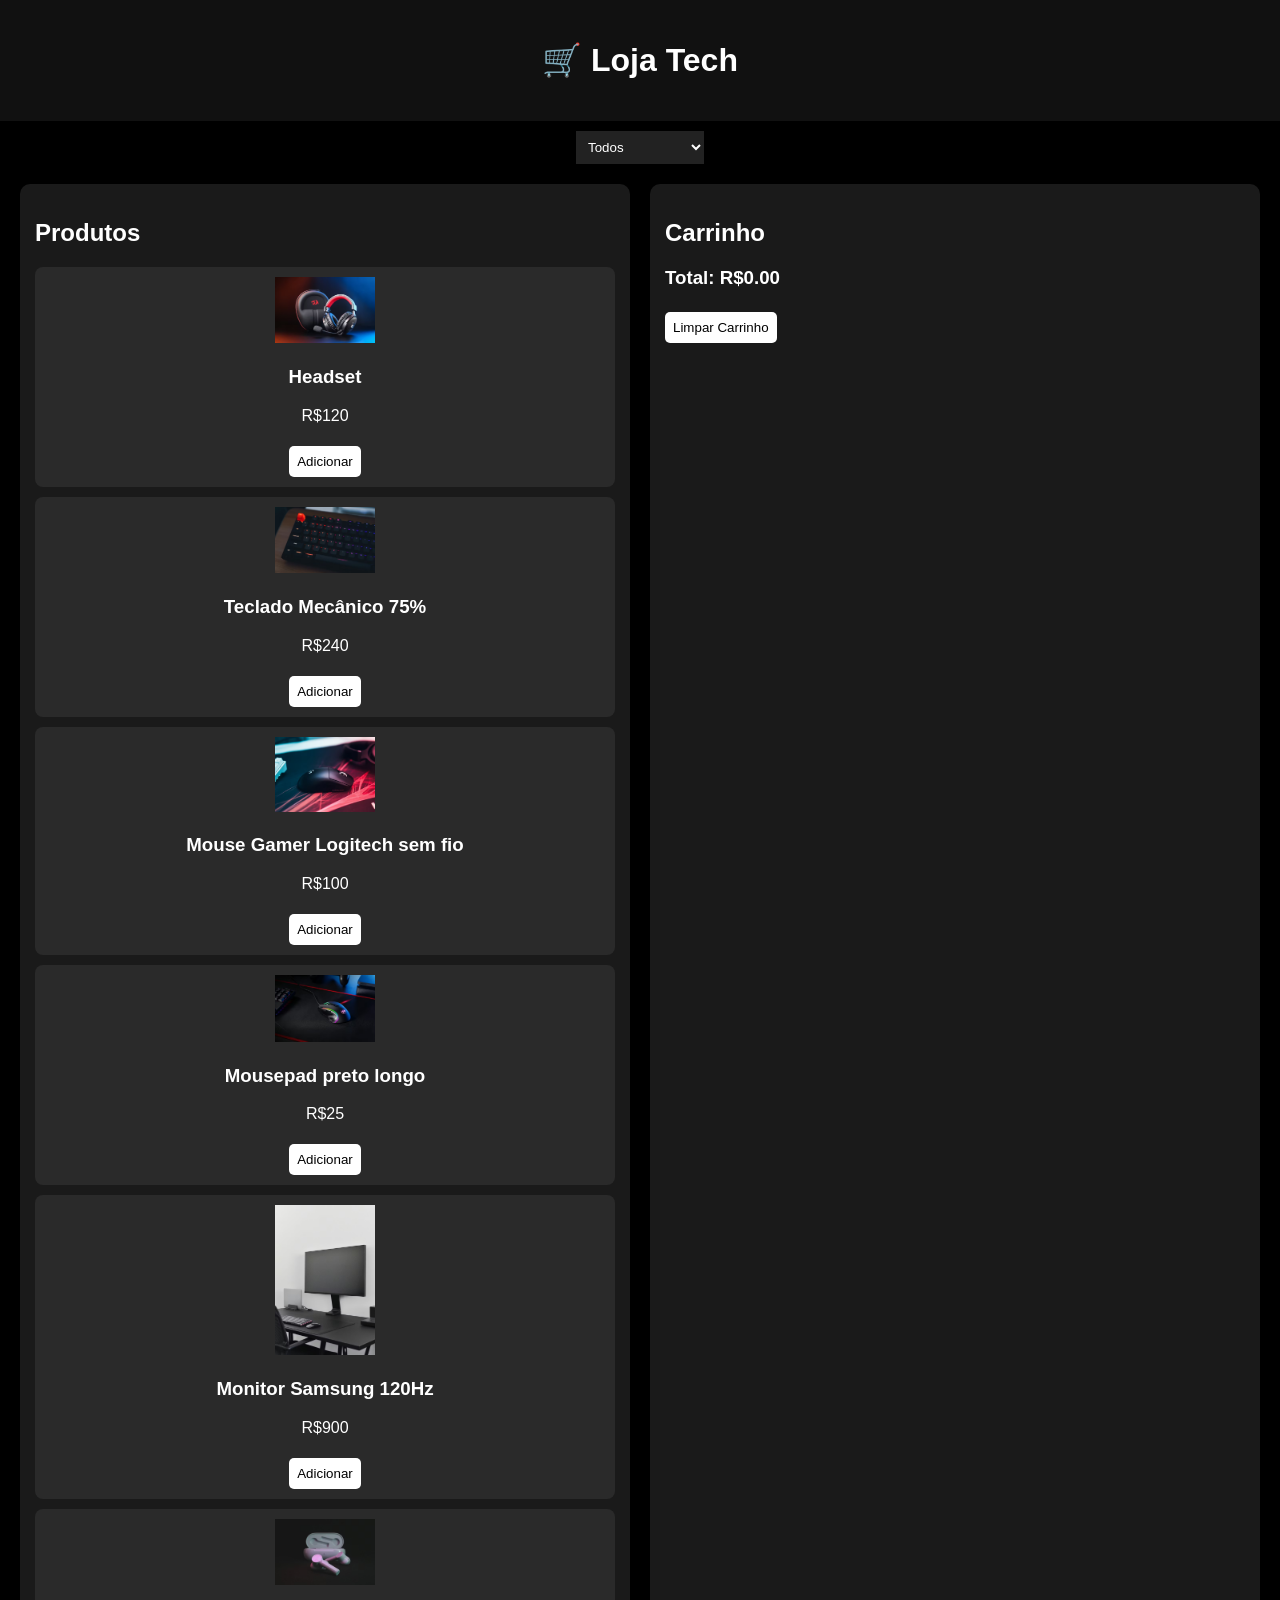
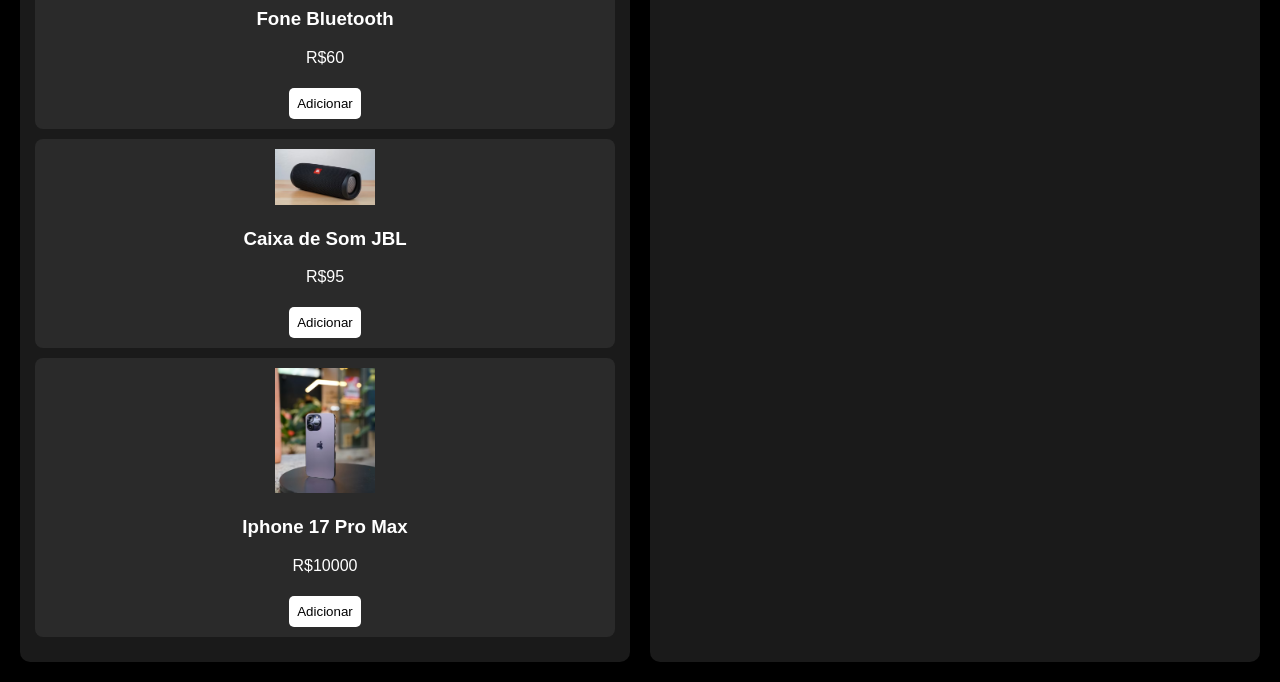
<file: CarrinhosCompras/index.html>
<!DOCTYPE html>
<html lang="pt-br">
<head>
    <meta charset="UTF-8">
    <title>Carrinho de Compras</title>
    <link rel="stylesheet" href="css/css.css">
</head>
<body>

    <header>
        <h1>🛒 Loja Tech</h1>
    </header>

    <section class="filtro">
        <select id="filtro">
            <option value="todos">Todos</option>
            <option value="ate50">Até R$50</option>
            <option value="acima50">Acima de R$50</option>
        </select>
    </section>

    <main class="container">

        <div class="produtos">
            <h2>Produtos</h2>
            <div id="lista-produtos"></div>
        </div>

        <div class="carrinho">
            <h2>Carrinho</h2>
            <div id="lista-carrinho"></div>
            <h3 id="total">Total: R$0.00</h3>
            <button id="limpar">Limpar Carrinho</button>
        </div>

    </main>

    <script src="js/js.js"></script>
</body>
</html>
</file>
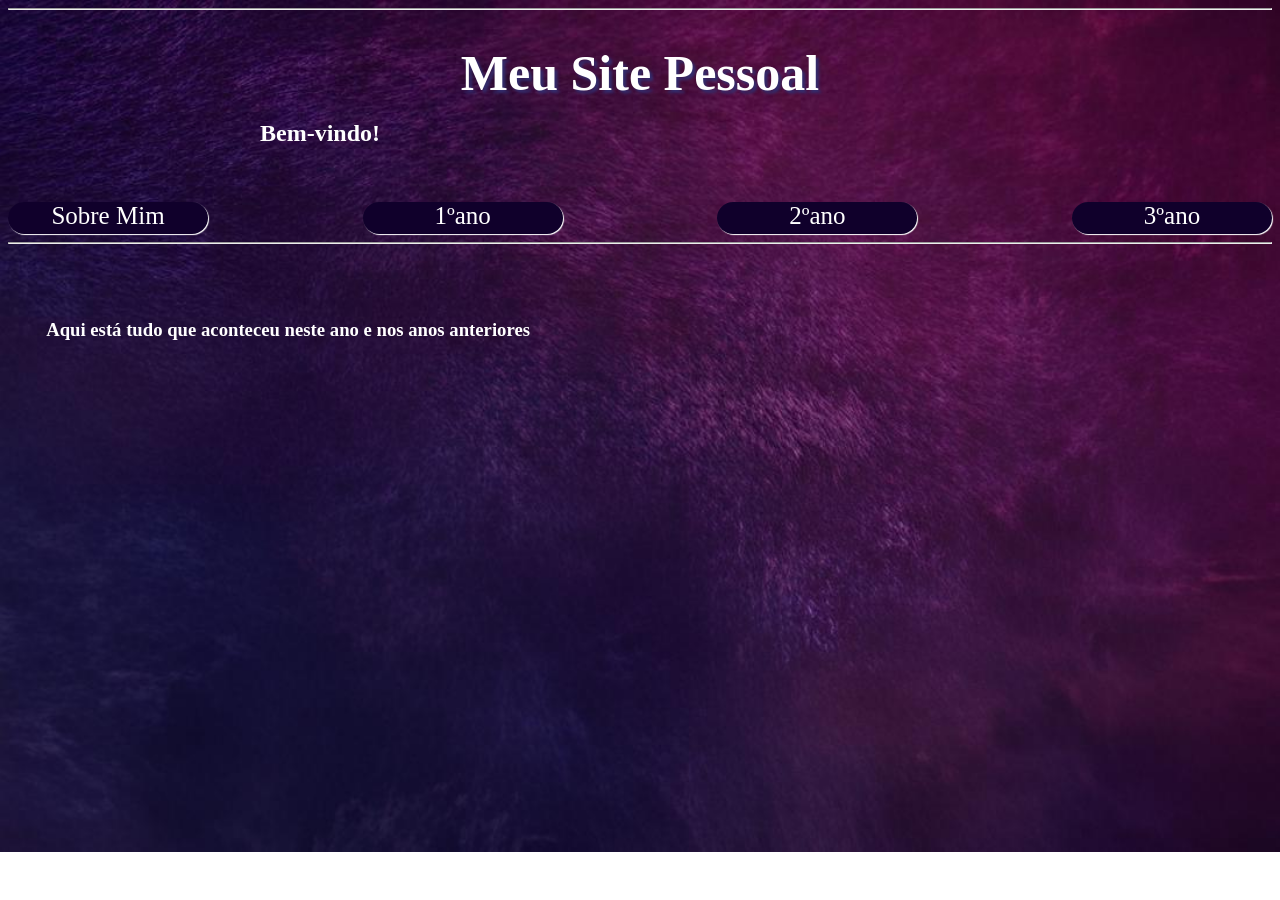
<file: PortfólioPessoal/index.html>
<!DOCTYPE html>
<html lang="pt-br">
<head>
<meta charset="UTF-8">
<title>Meu Site Pessoal</title>
<link rel="stylesheet" href="index.css">
</head>
<body>
    <hr>
    <h1>Meu Site Pessoal</h1>
    <div class="container">
    <a href="sobre_mim.html" class="button">Sobre Mim</a>
    <a href="aulas/1ºano.html" class="button">1ºano</a>
    <a href="aulas/2ºano.html" class="button">2ºano</a>
    <a href="aulas/3ºano.html" class="button">3ºano</a>
    </div>
<hr>
    <h2>Bem-vindo!</h2>
    <h3>Aqui está tudo que aconteceu neste ano e nos anos anteriores</h3>

</body>
</html>
</file>
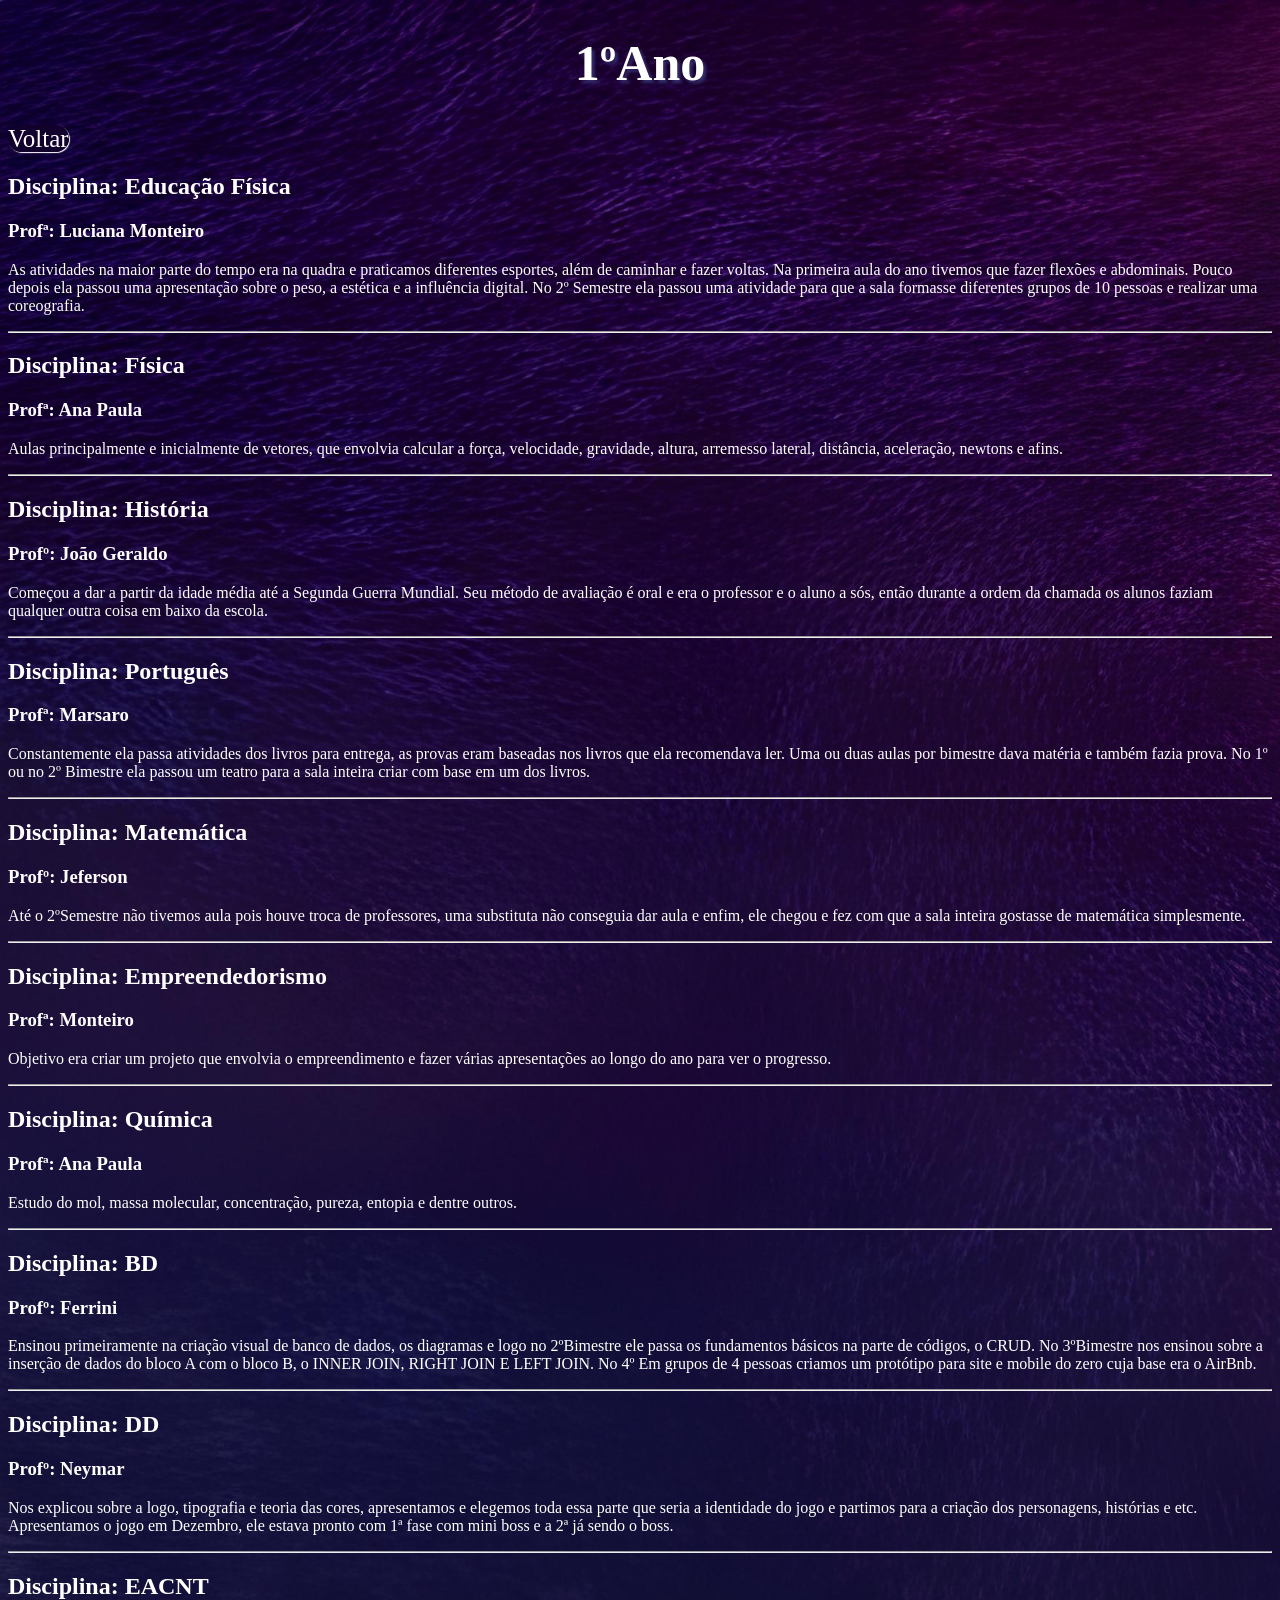
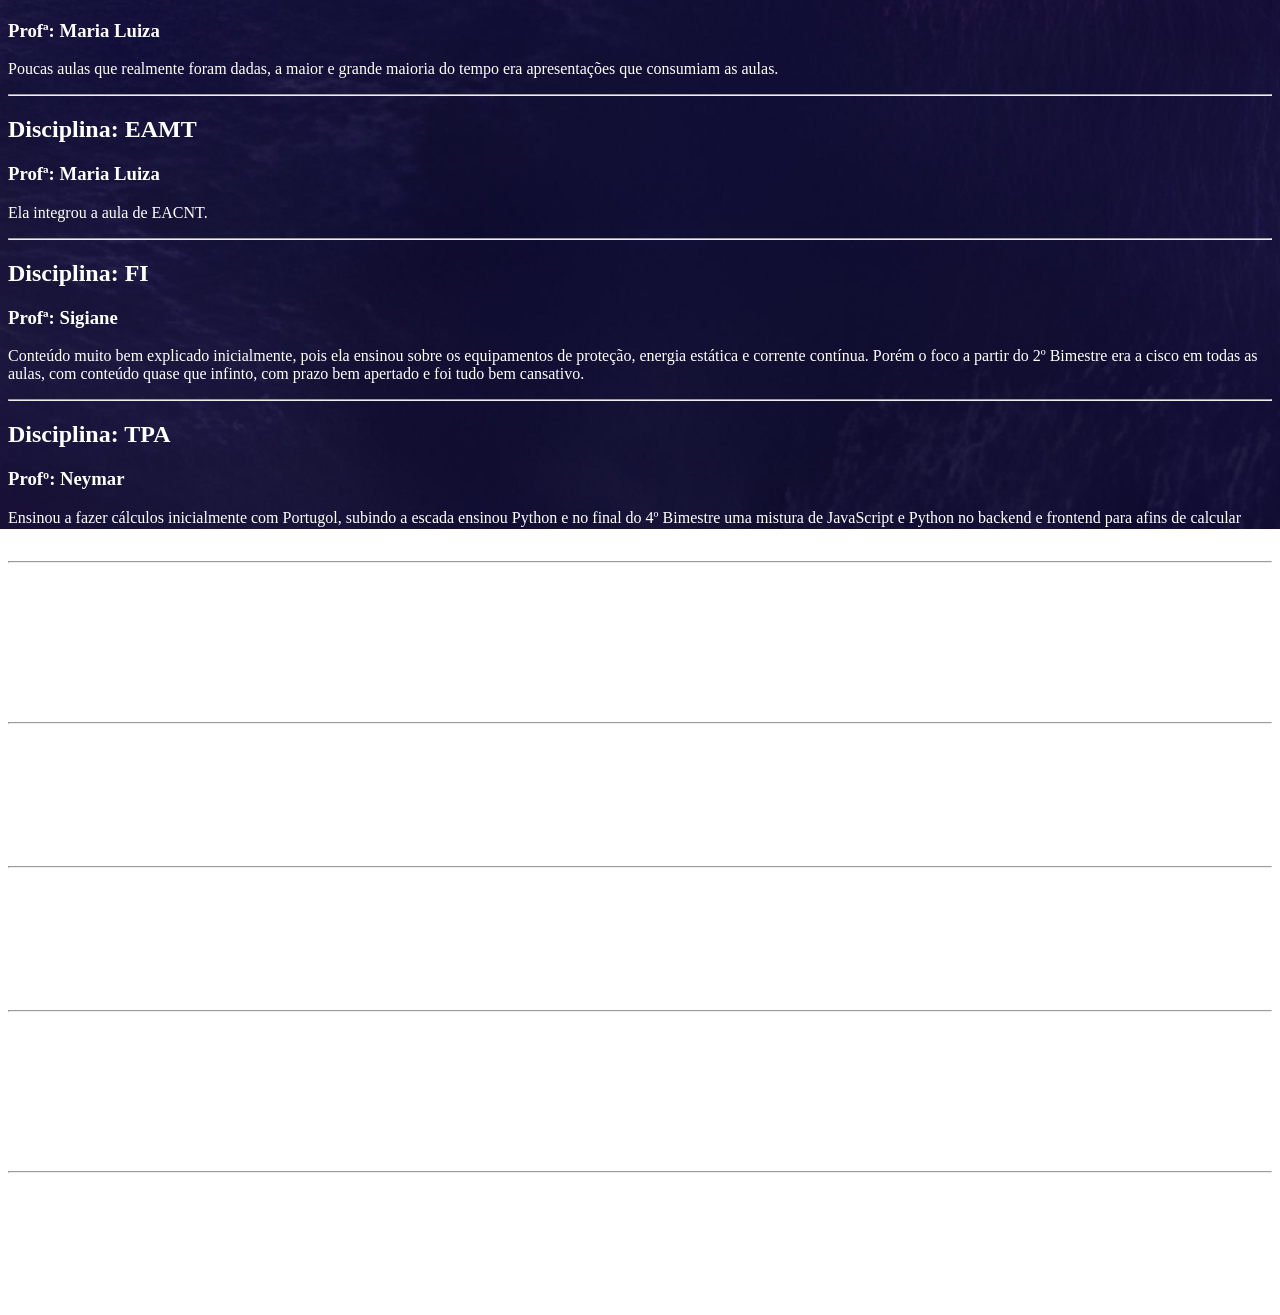
<file: PortfólioPessoal/aulas/1ºano.html>
<!DOCTYPE html>
<html lang="pt-br">
<head>
    <meta charset="UTF-8">
    <title>1ºAno</title>
<link rel="stylesheet" href="css1Ano.css">
</head>
<body>
    <h1>1ºAno</h1>
    <a href="../index.html" class="button">Voltar</a>

    <h2>Disciplina: Educação Física</h2>
    <h3>Profª: Luciana Monteiro</h3>
    <p>As atividades na maior parte do tempo era na quadra e praticamos diferentes esportes, além de caminhar e fazer voltas. Na primeira aula do ano tivemos que fazer flexões e abdominais. 
    Pouco depois ela passou uma apresentação sobre o peso, a estética e a influência digital. No 2º Semestre ela passou uma atividade para que a sala formasse diferentes grupos de 10 pessoas 
    e realizar uma coreografia. </p>
<hr>
    <h2>Disciplina: Física</h2>
    <h3>Profª: Ana Paula</h3>
    <p>Aulas principalmente e inicialmente de vetores, que envolvia calcular a força, velocidade, gravidade, altura, arremesso lateral, distância, aceleração, newtons e afins.</p>
<hr>
    <h2>Disciplina: História</h2>
    <h3>Profº: João Geraldo</h3>
    <p>Começou a dar a partir da idade média até a Segunda Guerra Mundial. Seu método de avaliação é oral e era o professor e o aluno a sós, 
    então durante a ordem da chamada os alunos faziam qualquer outra coisa em baixo da escola. </p>
<hr>
     <h2>Disciplina: Português</h2>
     <h3>Profª: Marsaro</h3>
    <p>Constantemente ela passa atividades dos livros para entrega, as provas eram baseadas nos livros que ela recomendava ler. Uma ou duas aulas por bimestre dava matéria e também fazia prova.
    No 1º ou no 2º Bimestre ela passou um teatro para a sala inteira criar com base em um dos livros. </p>
<hr>
     <h2>Disciplina: Matemática</h2>
     <h3>Profº: Jeferson</h3>
    <p>Até o 2ºSemestre não tivemos aula pois houve troca de professores, uma substituta não conseguia dar aula e enfim, ele chegou e fez com que a sala inteira gostasse de matemática simplesmente.</p>
<hr>
     <h2>Disciplina: Empreendedorismo</h2>
     <h3>Profª: Monteiro</h3>
    <p>Objetivo era criar um projeto que envolvia o empreendimento e fazer várias apresentações ao longo do ano para ver o progresso.</p>
<hr>
     <h2>Disciplina: Química</h2>
     <h3>Profª: Ana Paula</h3>
    <p>Estudo do mol, massa molecular, concentração, pureza, entopia e dentre outros.</p>
<hr>
     <h2>Disciplina: BD</h2>
     <h3>Profº: Ferrini</h3>
    <p>Ensinou primeiramente na criação visual de banco de dados, os diagramas e logo no 2ºBimestre ele passa os fundamentos básicos na parte de códigos, o CRUD. 
    No 3ºBimestre nos ensinou sobre a inserção de dados do bloco A com o bloco B, o INNER JOIN, RIGHT JOIN E LEFT JOIN. No 4º Em grupos de 4 pessoas criamos um protótipo para site e mobile do zero cuja base era o 
    AirBnb.</p>
<hr>
     <h2>Disciplina: DD</h2>
     <h3>Profº: Neymar</h3>
    <p>Nos explicou sobre a logo, tipografia e teoria das cores, apresentamos e elegemos toda essa parte que seria a identidade do jogo e partimos para a criação dos personagens, histórias e etc. 
        Apresentamos o jogo em Dezembro, ele estava pronto com 1ª fase com mini boss e a 2ª já sendo o boss.</p>
<hr>
     <h2>Disciplina: EACNT</h2>
     <h3>Profª: Maria Luiza</h3>
    <p>Poucas aulas que realmente foram dadas, a maior e grande maioria do tempo era apresentações que consumiam as aulas.</p>
<hr>
     <h2>Disciplina: EAMT</h2>
     <h3>Profª: Maria Luiza</h3>
    <p>Ela integrou a aula de EACNT.</p>
<hr>
     <h2>Disciplina: FI</h2>
     <h3>Profª: Sigiane</h3>
    <p>Conteúdo muito bem explicado inicialmente, pois ela ensinou sobre os equipamentos de proteção, energia estática e corrente contínua. 
    Porém o foco a partir do 2º Bimestre era a cisco em todas as aulas, com conteúdo quase que infinto, com prazo bem apertado e foi tudo bem cansativo.</p>
<hr>
     <h2>Disciplina: TPA</h2>
     <h3>Profº: Neymar</h3>
    <p>Ensinou a fazer cálculos inicialmente com Portugol, subindo a escada ensinou Python e no final do 4º Bimestre uma mistura de JavaScript e Python no backend e frontend para afins de calcular número primos.</p>
<hr>
     <h2>Disciplina: APS</h2>
     <h3>Profº: Gildárcio</h3>
    <p>Mostrou diferentes métodos, o que está ultrapassado ou não, análise e levantamento de requisitos, caso de uso, funcional e não-funcional.
    Apresentamos o jogo e um projeto que o foco era criar um protótipo de uma biblioteca e o esquema visual dela utilizando o caso de uso.</p>
<hr>
     <h2>Disciplina: PW</h2>
     <h3>Profº: Claudiney</h3>
    <p>Apresentou html e logo css passando exercícios e códigos prontos para só alterar de acordo com o exercício. No 2º Bimestre criamos um Portfólio sobre o jogo e o pessoal.</p>
<hr>
     <h2>Disciplina: ARTE</h2>
     <h3>Profª: Mayra</h3>
    <p>Estudamos a história da arte em si, vimos vídeos, filmes e realizamos atividades com base neles.</p>
<hr>
     <h2>Disciplina: LIC</h2>
     <h3>Profª: Ana Paula</h3>
    <p>Estudo geral sobre astronomia. Na primeira aula fomos para o térrio e observamos e discutimos o porquê das coisas acontecerem, 
    a atividade era em  dupla e tivemos que apresentar, a observação em questão era o porquê da formação da Névoa e qual a diferença da Névoa para a Neblina</p>
<hr>
     <h2>Disciplina: Inglês</h2>
     <h3>Profº: Maury</h3>
    <p>Criou o conceito de Aid Notebook, basicamente um caderno pequeno que continha todas as informações importantes e de forma organizada, com separação de 1º, 2º e 3º Anos.</p>
</body>
</html>
</file>
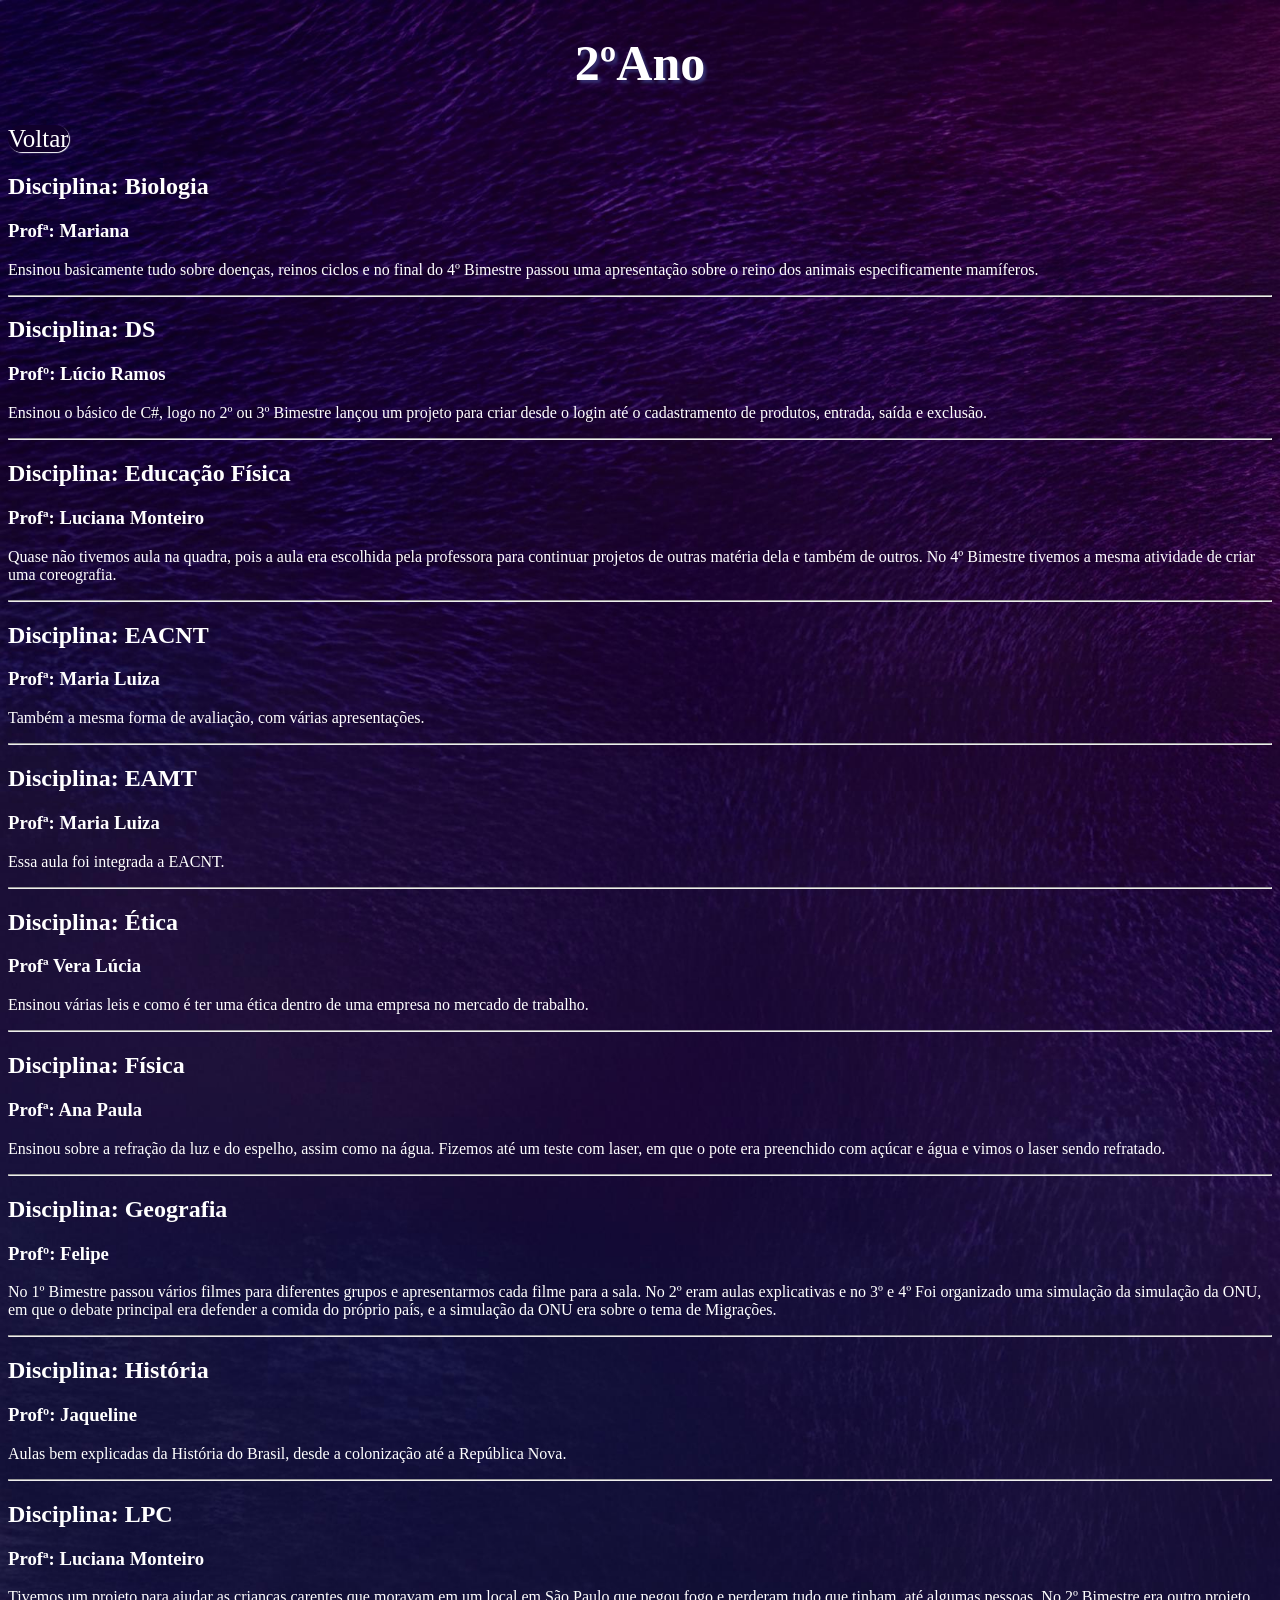
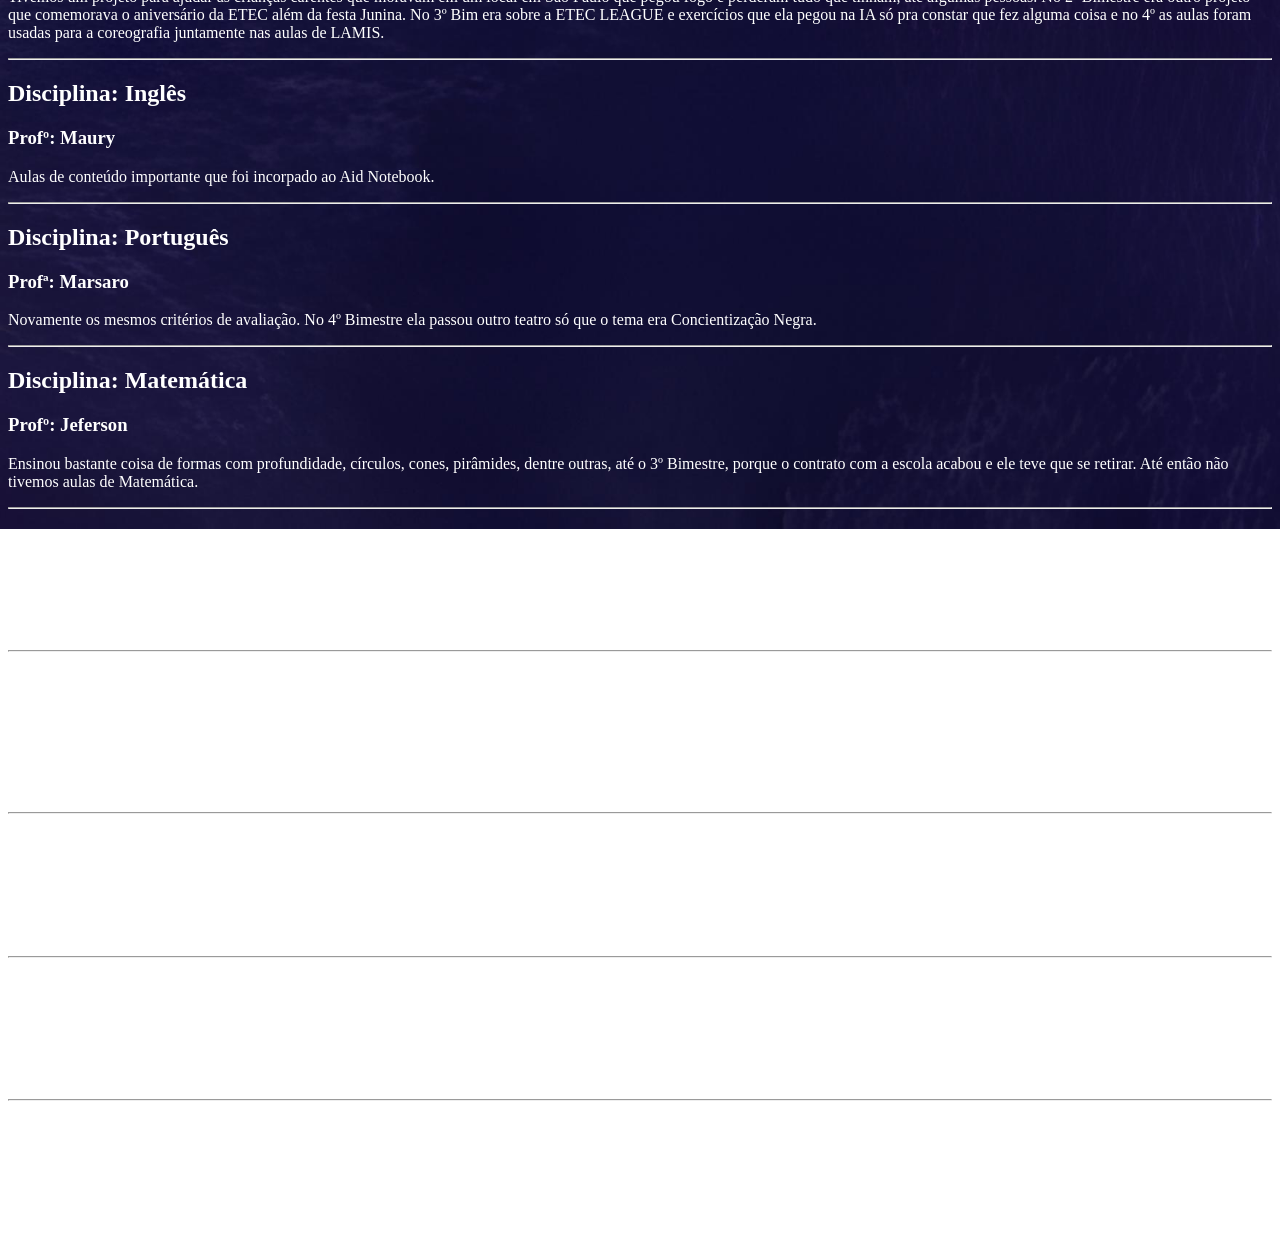
<file: PortfólioPessoal/aulas/2ºano.html>
<!DOCTYPE html>
<html lang="pt-br">
<head>
    <meta charset="UTF-8">
    <title>2ºAno</title>
    <link rel="stylesheet" href="css2Ano.css">
</head>
<body>
    <h1>2ºAno</h1>
    <a href="../index.html" class="button">Voltar</a>

    <h2>Disciplina: Biologia</h2>
    <h3>Profª: Mariana</h3>
    <p>Ensinou basicamente tudo sobre doenças, reinos ciclos e no final do 4º Bimestre passou uma apresentação sobre o reino dos animais especificamente mamíferos.</p>
<hr>
    <h2>Disciplina: DS</h2>
    <h3>Profº: Lúcio Ramos</h3>
    <p>Ensinou o básico de C#, logo no 2º ou 3º Bimestre lançou um projeto para criar desde o login até o cadastramento de produtos, entrada, saída e exclusão.</p>
<hr>
    <h2>Disciplina: Educação Física</h2>
    <h3>Profª: Luciana Monteiro</h3>
    <p>Quase não tivemos aula na quadra, pois a aula era escolhida pela professora para continuar projetos de outras matéria dela e também de outros. No 4º Bimestre tivemos a mesma atividade de criar uma coreografia.</p>
<hr>
    <h2>Disciplina: EACNT</h2>
    <h3>Profª: Maria Luiza</h3>
    <p>Também a mesma forma de avaliação, com várias apresentações.</p>
<hr>
    <h2>Disciplina: EAMT</h2>
    <h3>Profª: Maria Luiza</h3>
    <p>Essa aula foi integrada a EACNT.</p>
<hr>
    <h2>Disciplina: Ética</h2>
    <h3>Profª Vera Lúcia</h3>
    <p>Ensinou várias leis e como é ter uma ética dentro de uma empresa no mercado de trabalho.</p>
<hr>
    <h2>Disciplina: Física</h2>
    <h3>Profª: Ana Paula</h3>
    <p>Ensinou sobre a refração da luz e do espelho, assim como na água. Fizemos até um teste com laser, em que o pote era preenchido com açúcar e água e vimos o laser sendo refratado.</p>
<hr>
    <h2>Disciplina: Geografia</h2>
    <h3>Profº: Felipe</h3>
    <p>No 1º Bimestre passou vários filmes para diferentes grupos e apresentarmos cada filme para a sala. No 2º eram aulas explicativas e no 3º e 4º Foi organizado uma simulação da simulação da ONU, 
    em que o debate principal era defender a comida do próprio país, e a simulação da ONU era sobre  o tema de Migrações.</p>
<hr>
    <h2>Disciplina: História</h2>
    <h3>Profº: Jaqueline</h3>
    <p>Aulas bem explicadas da História do Brasil, desde a colonização até a República Nova.</p>
<hr>
    <h2>Disciplina: LPC</h2>
    <h3>Profª: Luciana Monteiro</h3>
    <p>Tivemos um projeto para ajudar as crianças carentes que moravam em um local em São Paulo que pegou fogo e perderam tudo que tinham, 
    até algumas pessoas. No 2º Bimestre era outro projeto que comemorava o aniversário da ETEC além da festa Junina. 
    No 3º Bim era sobre a ETEC LEAGUE e exercícios que ela pegou na IA só pra constar que fez alguma coisa e no 4º as aulas foram usadas para a coreografia juntamente nas aulas de LAMIS. </p>
<hr>
    <h2>Disciplina: Inglês</h2>
    <h3>Profº: Maury</h3>
    <p>Aulas de conteúdo importante que foi incorpado ao Aid Notebook.</p>
<hr>
    <h2>Disciplina: Português</h2>
    <h3>Profª: Marsaro</h3>
    <p>Novamente os mesmos critérios de avaliação. No 4º Bimestre ela passou outro teatro só que o tema era Concientização Negra.</p>
<hr>
    <h2>Disciplina: Matemática</h2>
    <h3>Profº: Jeferson</h3>
    <p>Ensinou bastante coisa de formas com profundidade, círculos, cones, pirâmides, dentre outras, até o 3º Bimestre, porque o contrato com a escola acabou e ele teve que se retirar. 
    Até então não tivemos aulas de Matemática.</p>
<hr>
    <h2>Disciplina: PAM</h2>
    <h3>Profº: Lúcio Ramos</h3>
    <p>Utilizamos bastante o PowerApps, mas pouquíssimas vezes, porque a internet da escola era lenta, e todos da sala entravam e simplesmente não carregava e isso tomava tempo das aulas.</p>
<hr>
    <h2>Disciplina: Química</h2>
    <h3>Profª: Ana Paula</h3>
    <p>Ensinou Entopia, Osmose e no 4º Bimestre passou sobre elementos químicos e tempos de meia-vida, tivemos que fazer uma apresentação sobre um acidente nuclear 
    e calcularo tempo de meia-vida de cada elemento e falar um pouco sobre o acidente.</p>
<hr>
    <h2>Disciplina: BD</h2>
    <h3>Profº: Neymar</h3>
    <p>Passou vários exercícios para revisarmos o que aprendemos no ano anterior, no 4º Bimestre ensinou sobre Trigger e View.</p>
<hr>
    <h2>Disciplina: LAMIS</h2>
    <h3>Profª: Luciana Monteiro</h3>
    <p>Esta aula foi incorporada à LPC.</p>
<hr>
    <h2>Disciplina: PW</h2>
    <h3>Profº: Claudiney</h3>
    <p>Desta vez eles nos ensinou a fazer PHP, tanto de forma externa quanto interna, e no 4º Bimestre juntou com Banco de Dados Web e CRUD.</p>
</body>
</html>
</file>
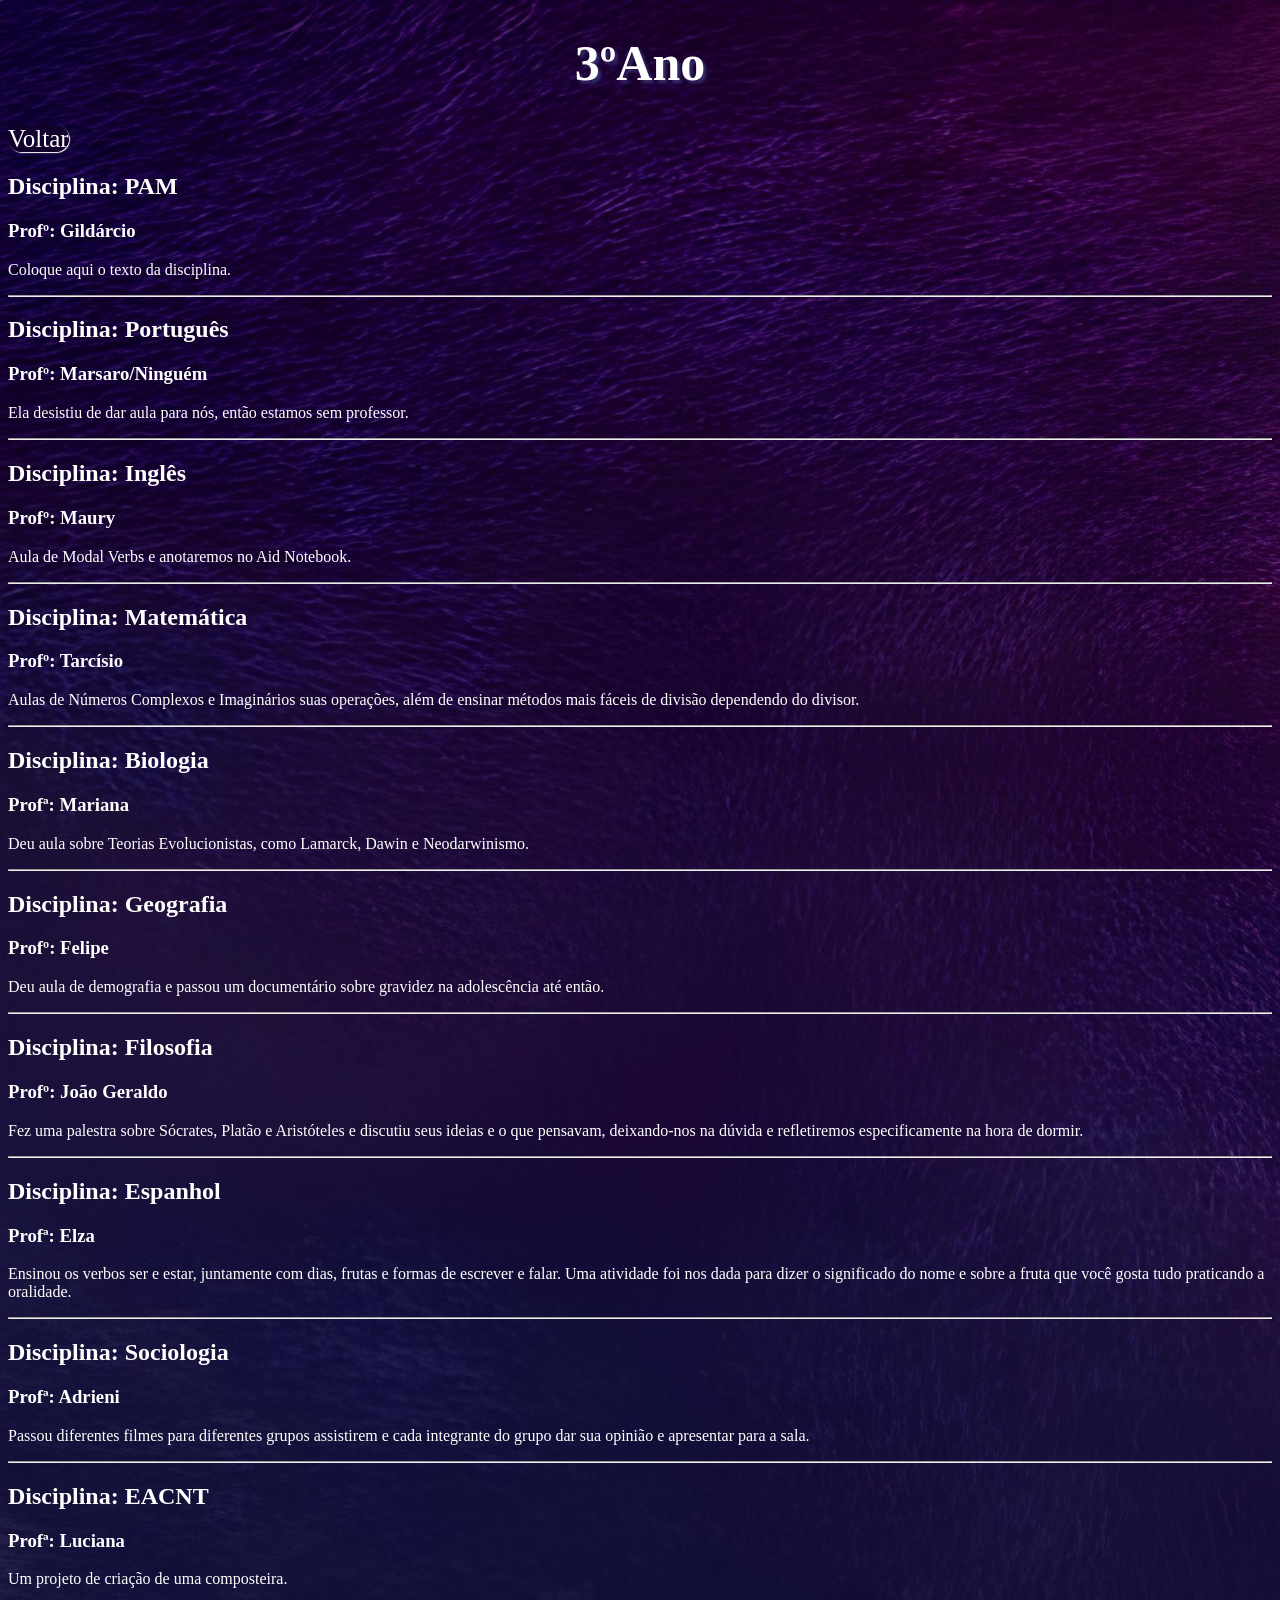
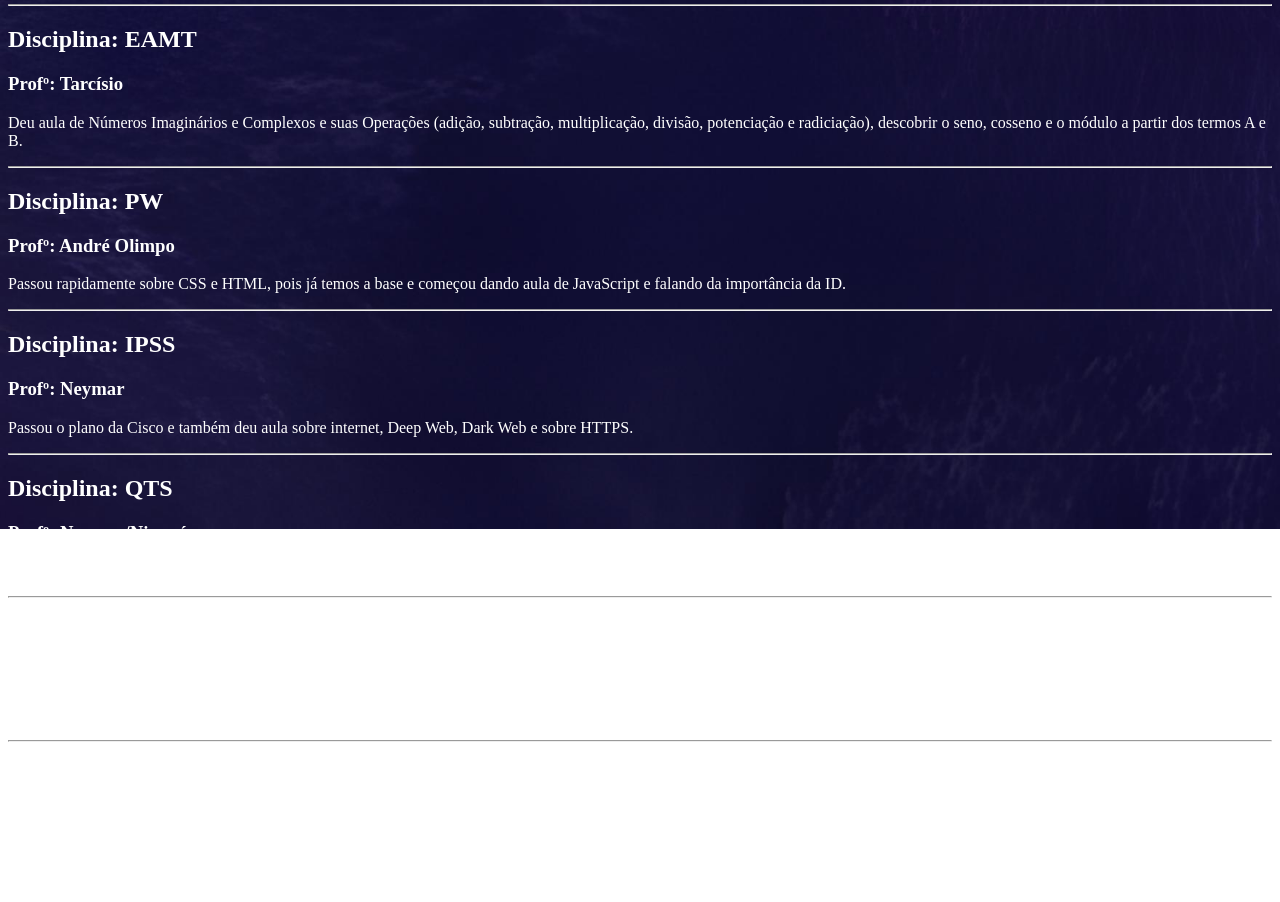
<file: PortfólioPessoal/aulas/3ºano.html>
<!DOCTYPE html>
<html lang="pt-br">
<head>
    <meta charset="UTF-8">
    <title>3ºAno</title>
<link rel="stylesheet" href="css3Ano.css">
</head>
<body>

    <h1>3ºAno</h1>
    <a href="../index.html" class="button">Voltar</a>

    <h2>Disciplina: PAM</h2>
    <h3>Profº: Gildárcio</h3>
    <p>Coloque aqui o texto da disciplina.</p>
<hr>
    <h2>Disciplina: Português</h2>
    <h3>Profº: Marsaro/Ninguém</h3>
    <p>Ela desistiu de dar aula para nós, então estamos sem professor.</p>
<hr>
    <h2>Disciplina: Inglês</h2>
    <h3>Profº: Maury</h3>
    <p>Aula de Modal Verbs e anotaremos no Aid Notebook.</p>
<hr>
    <h2>Disciplina: Matemática</h2>
    <h3>Profº: Tarcísio</h3>
    <p>Aulas de Números Complexos e Imaginários suas operações, além de ensinar métodos mais fáceis de divisão dependendo do divisor.</p>
<hr> 
    <h2>Disciplina: Biologia</h2>
    <h3>Profª: Mariana</h3>
    <p>Deu aula sobre Teorias Evolucionistas, como Lamarck, Dawin e Neodarwinismo.</p>
<hr> 
    <h2>Disciplina: Geografia</h2>
    <h3>Profº: Felipe</h3>
    <p>Deu aula de demografia e passou um documentário sobre gravidez na adolescência até então.</p>
<hr>
    <h2>Disciplina: Filosofia</h2>
    <h3>Profº: João Geraldo</h3>
    <p>Fez uma palestra sobre Sócrates, Platão e Aristóteles e discutiu seus ideias e o que pensavam, deixando-nos na dúvida e refletiremos especificamente na hora de dormir.</p>
<hr>
    <h2>Disciplina: Espanhol</h2>
    <h3>Profª: Elza</h3>
    <p>Ensinou os verbos ser e estar, juntamente com dias, frutas e formas de escrever e falar. Uma atividade foi nos dada para dizer o significado do nome e sobre a fruta que você gosta tudo praticando a oralidade.</p>
<hr>   
    <h2>Disciplina: Sociologia</h2>
    <h3>Profª: Adrieni</h3>
    <p>Passou diferentes filmes para diferentes grupos assistirem e cada integrante do grupo dar sua opinião e apresentar para a sala.</p>
<hr>  
    <h2>Disciplina: EACNT</h2>
    <h3>Profª: Luciana</h3>
    <p>Um projeto de criação de uma composteira.</p>
<hr>  
    <h2>Disciplina: EAMT</h2>
    <h3>Profº: Tarcísio</h3>
    <p>Deu aula de Números Imaginários e Complexos e suas Operações (adição, subtração, multiplicação, divisão, potenciação e radiciação), descobrir o seno, cosseno e o módulo a partir dos termos A e B.</p>
<hr>  
    <h2>Disciplina: PW</h2>
    <h3>Profº: André Olimpo</h3>
    <p>Passou rapidamente sobre CSS e HTML, pois já temos a base e começou dando aula de JavaScript e falando da importância da ID.</p>
<hr>
    <h2>Disciplina: IPSS</h2>
    <h3>Profº: Neymar</h3>
    <p>Passou o plano da Cisco e também deu aula sobre internet, Deep Web, Dark Web e sobre HTTPS.</p>
<hr>
    <h2>Disciplina: QTS</h2>
    <h3>Profº: Neymar/Ninguém</h3>
    <p>Não temos nenhum professor até o momento, mas o professor Neymar está cobrindo estas aulas.</p>
<hr>
    <h2>Disciplina: SE</h2>
    <h3>Profº: Cláudio</h3>
    <p>Aulas bem legais usando o Tinkercad e o Arduino IDE com aquelas placas e LEDs.</p>
<hr>
    <h2>Disciplina: TCC</h2>
    <h3>Profª: Patrícia</h3>
    <p>Discutimos sobre a ideia do projeto, porque poderia ter mais de uma, então ela passou a recomendação. 
    Porém Descartamos a nossa ideia original e fundimos com um grupo de 2 pessoas e agora estaremos trabalhando totalmente com React Native e Electron.</p>
</body>
</html>
</file>
<file: CarrinhosCompras/css/css.css>
body {
    margin: 0;
    font-family: Arial;
    background-color: #000; /* 60% */
    color: #fff; /* 10% */
}

header {
    text-align: center;
    padding: 20px;
    background-color: #111;
}

.container {
    display: flex;
    padding: 20px;
    gap: 20px;
}

.produtos, .carrinho {
    flex: 1;
    background-color: #1a1a1a; /* cinza */
    padding: 15px;
    border-radius: 10px;
}

.produto {
    background-color: #2a2a2a;
    padding: 10px;
    margin: 10px 0;
    border-radius: 8px;
    text-align: center;
}

.produto img {
    width: 100px;
}

button {
    background-color: #fff;
    color: #000;
    border: none;
    padding: 8px;
    margin-top: 5px;
    cursor: pointer;
    border-radius: 5px;
}

button:hover {
    background-color: #ccc;
}

.filtro {
    text-align: center;
    margin-top: 10px;
}

select {
    padding: 8px;
    background: #222;
    color: white;
    border: none;
}
</file>
<file: PortfólioPessoal/index.css>
body{
        background-image:url("imagens/fundo.jpg");
        background-repeat: no-repeat;
        background-size:100%;}

    .container{ display:flex;
        justify-content:space-between;
        margin-right:100px;
        margin-top:100px;
        width:100%;}
        
    .a{ font-size: 24px;
        text-decoration:none;
        text-shadow: 3px 3px 3px rgb(51, 45, 109);
        color:white;}

    h1{color:white;
        font-size:50px;
        text-align:center;
        text-shadow: 3px 3px 3px rgb(51, 45, 109);}

    .button{
        color:white;
        background-color:rgb(16, 0, 43);
        border-radius:40px;
        width:200px;
        height:32px;
        text-decoration:none;
        text-align:center;
        font-size:25px;
        box-shadow: 1px 1px 1px rgb(255, 255, 255);}

    h2{ color:white;
        position: Absolute;
        top:100px;
        right:900px;}

    h3{  color:white;
        position: Absolute;
        top: 300px;
        right:750px;}
</file>
<file: PortfólioPessoal/aulas/css1Ano.css>
body{
        background-image:url("../imagens/fundo_otimizado.jpg");
        background-repeat: no-repeat;
        background-size:250%;}

.container{ display:flex;
        justify-content:space-between;
        margin-right:100px;
        margin-top:100px;
        width:100%;}
        
.a{     font-size: 24px;
        text-decoration:none;
        text-shadow: 3px 3px 3px rgb(51, 45, 109);
        color:white;}

    h1{color:white;
        font-size:50px;
        text-align:center;
        text-shadow: 3px 3px 3px rgb(51, 45, 109);}

.button{color:white;
        background-color:rgb(16, 0, 43);
        border-radius:40px;
        width:200px;
        height:32px;
        text-decoration:none;
        text-align:center;
        font-size:25px;
        box-shadow: 1px 1px 1px rgb(255, 255, 255);}

    h2{ color:white;}

    h3{ color:white;}

    h3{ color:white;}

    p{  color:white;}
</file>
<file: PortfólioPessoal/aulas/css2Ano.css>
body{
        background-image:url("../imagens/fundo_otimizado.jpg");
        background-repeat: no-repeat;
        background-size:250%;}

.container{ display:flex;
        justify-content:space-between;
        margin-right:100px;
        margin-top:100px;
        width:100%;}
        
.a{     font-size: 24px;
        text-decoration:none;
        text-shadow: 3px 3px 3px rgb(51, 45, 109);
        color:white;}

    h1{color:white;
        font-size:50px;
        text-align:center;
        text-shadow: 3px 3px 3px rgb(51, 45, 109);}

.button{color:white;
        background-color:rgb(16, 0, 43);
        border-radius:40px;
        width:200px;
        height:32px;
        text-decoration:none;
        text-align:center;
        font-size:25px;
        box-shadow: 1px 1px 1px rgb(255, 255, 255);}

    h2{ color:white;}

    h3{ color:white;}
    
    p{  color:white;}
</file>
<file: PortfólioPessoal/aulas/css3Ano.css>
body{
        background-image:url("../imagens/fundo_otimizado.jpg");
        background-repeat: no-repeat;
        background-size:250%;}

.container{ display:flex;
        justify-content:space-between;
        margin-right:100px;
        margin-top:100px;
        width:100%;}
        
.a{     font-size: 24px;
        text-decoration:none;
        text-shadow: 3px 3px 3px rgb(51, 45, 109);
        color:white;}

    h1{color:white;
        font-size:50px;
        text-align:center;
        text-shadow: 3px 3px 3px rgb(51, 45, 109);}

.button{color:white;
        background-color:rgb(16, 0, 43);
        border-radius:40px;
        width:200px;
        height:32px;
        text-decoration:none;
        text-align:center;
        font-size:25px;
        box-shadow: 1px 1px 1px rgb(255, 255, 255);}

    h2{ color:white;}

    h3{ color:white;}
    
    p{  color:white;}
</file>
